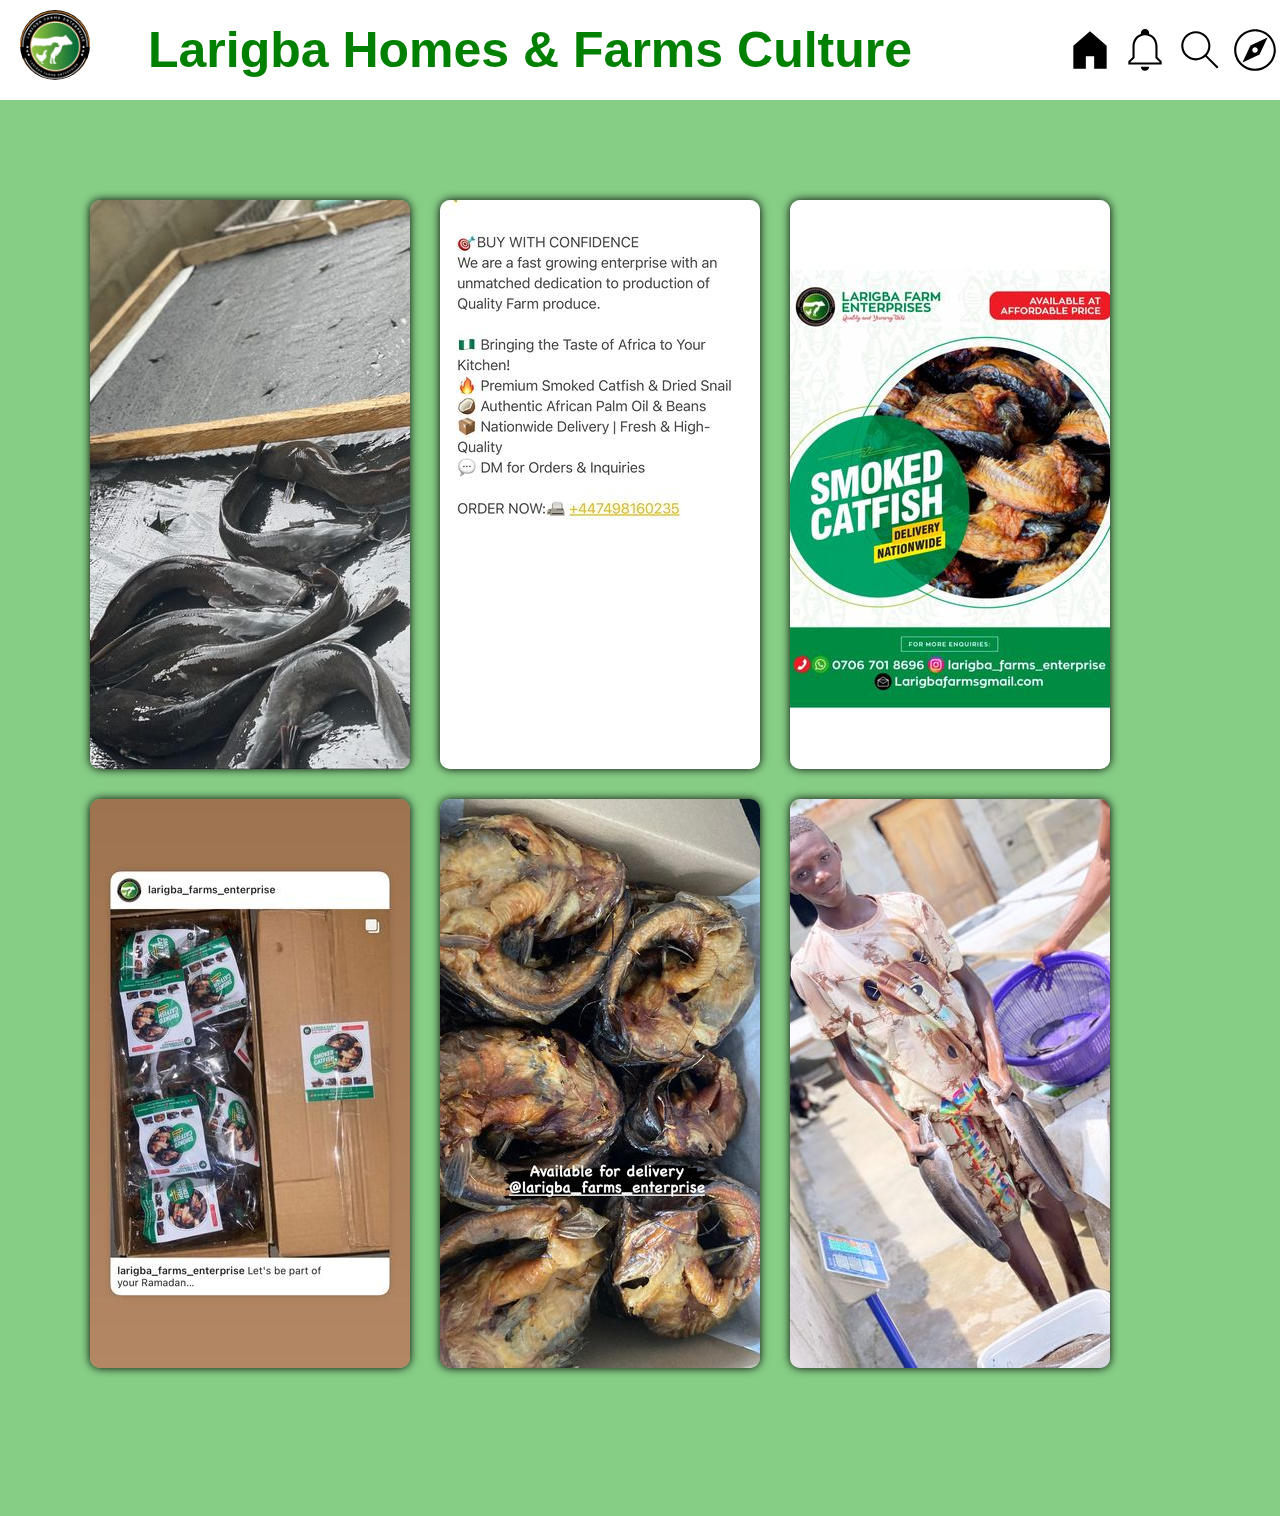
<file: index.html>
<!DOCTYPE html>
<html>
  <head><title>larigba.com</title>
  <link rel="stylesheet" href="styles/front page.css">
  </head>
  <body class="front-page">
    <header class="header">
      <div class="left-section">
        <img src="pictures/item--1.jpg" class="brand-picture">
      </div>
      <div class="middle-section">
        <p class="brand-name">Larigba Homes & Farms Culture</p>
      </div>
      <div class="right-section">
        <img src="pictures/home.svg" class="home-icon">
        <img src="pictures/notifications.svg" class="notifications-icon">
        <img src="pictures/search.svg" class="search-icon">
        <img src="pictures/explore.svg" class="explore-icon">
      </div> 
    </header>
    <main class="main-page">
      <div class="pic-container">
        <img src="pictures/item-2.jpg" class="pic-1">
        <img src="pictures/item-3.jpg" class="pic-1">
        <img src="pictures/item-4.jpg" class="pic-1">
        <img src="pictures/item-5.jpg" class="pic-1">
        <img src="pictures/item-6.jpg" class="pic-1">
        <img src="pictures/item-7.jpg" class="pic-1">
      </div>
    </main> 

  </body>
</html>
</file>
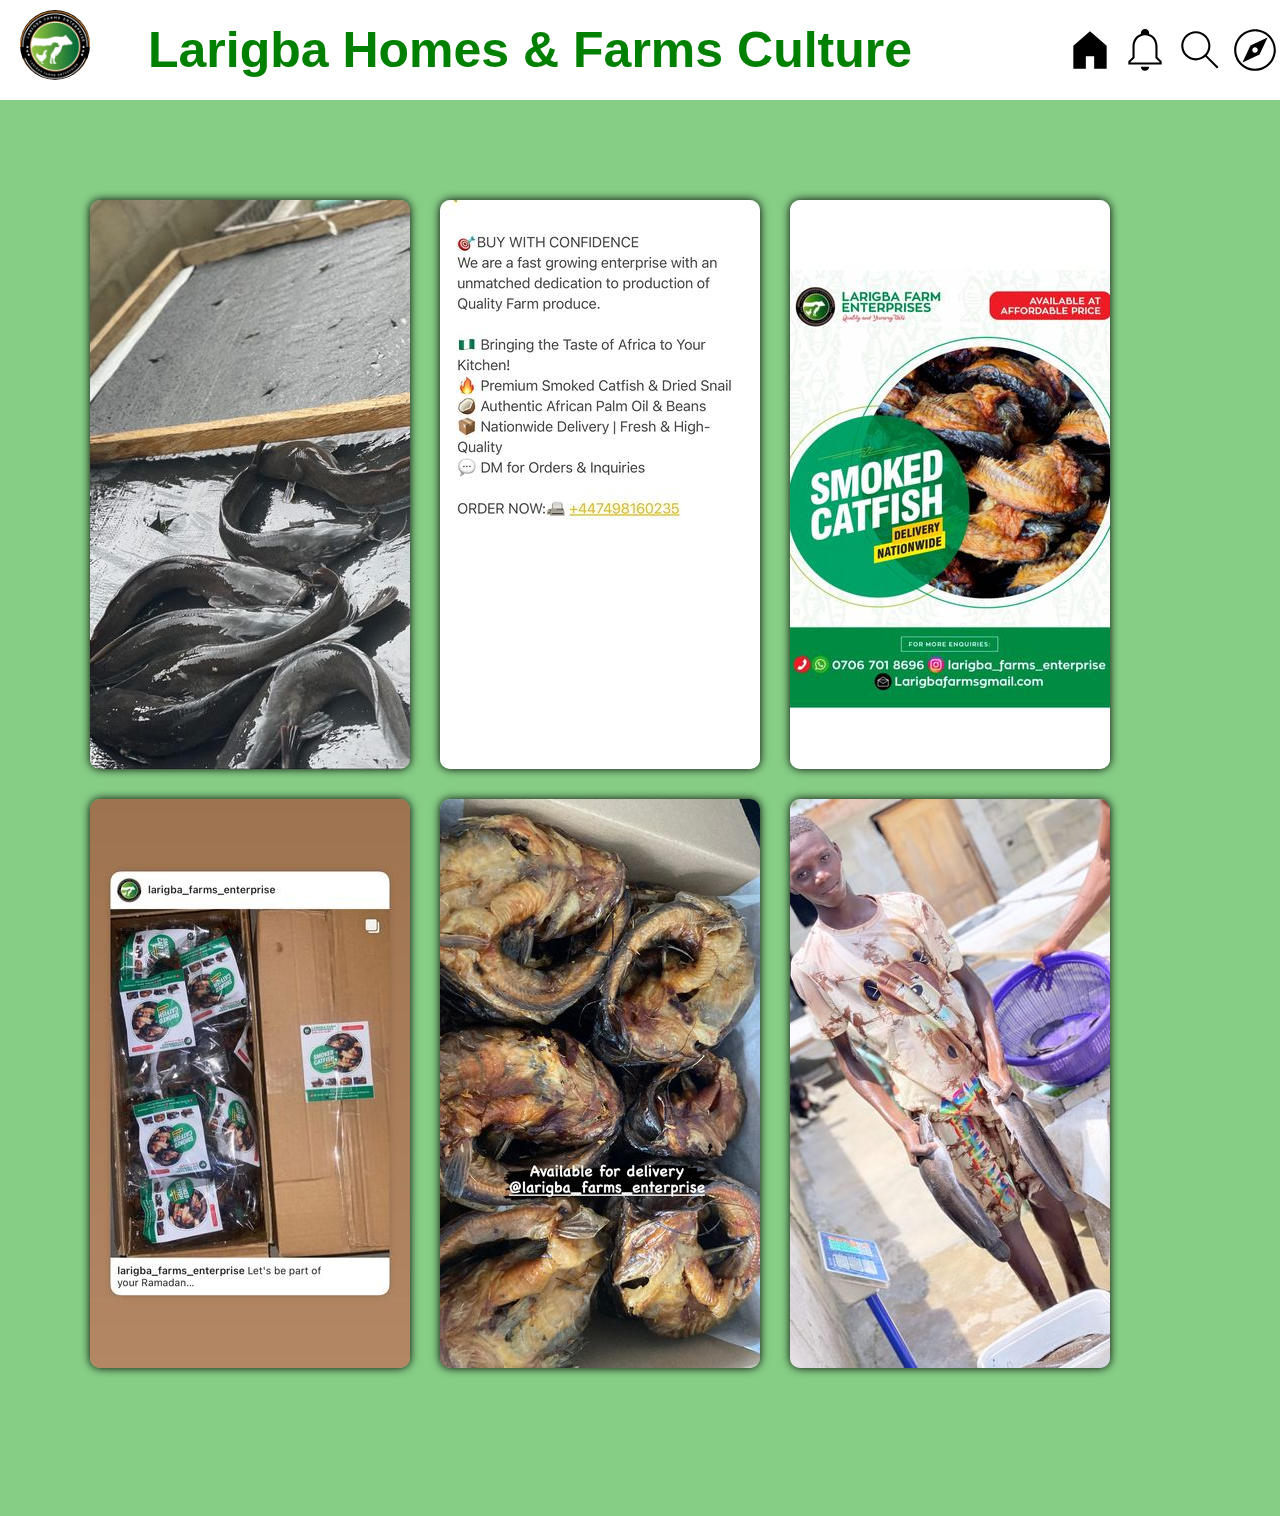
<file: front page.html>
<!DOCTYPE html>
<html>
  <head><title>larigba.com</title>
  <link rel="stylesheet" href="styles/front page.css">
  </head>
  <body class="front-page">
    <header class="header">
      <div class="left-section">
        <img src="pictures/item--1.jpg" class="brand-picture">
      </div>
      <div class="middle-section">
        <p class="brand-name">Larigba Homes & Farms Culture</p>
      </div>
      <div class="right-section">
        <img src="pictures/home.svg" class="home-icon">
        <img src="pictures/notifications.svg" class="notifications-icon">
        <img src="pictures/search.svg" class="search-icon">
        <img src="pictures/explore.svg" class="explore-icon">
      </div> 
    </header>
    <main class="main-page">
      <div class="pic-container">
        <img src="pictures/item-2.jpg" class="pic-1">
        <img src="pictures/item-3.jpg" class="pic-1">
        <img src="pictures/item-4.jpg" class="pic-1">
        <img src="pictures/item-5.jpg" class="pic-1">
        <img src="pictures/item-6.jpg" class="pic-1">
        <img src="pictures/item-7.jpg" class="pic-1">
      </div>
    </main> 

  </body>
</html>
</file>
<file: styles/front page.css>
header{
  height: 100px;
  display: flex;
  flex-direction: row;
  position: fixed;
  justify-content: space-between;
  align-items: center;
  top: 0px;
  right: 0px;
  left: 0px;
  background-color: rgb(255, 255, 255);
  z-index: 200;
}
.front-page{
  background-color: rgb(134, 206, 134);
  padding-bottom: 1500px;
}
.brand-picture{
  width: 70px;
  height: 70px;
  position: absolute;
  border-radius: 35px;
  top: 10px;
  left: 20px;
  object-fit: cover;
}
.right-section{
  display: flex;
  flex-direction: row;
}
.home-icon,.notifications-icon,.search-icon,.explore-icon{
  width: 50px;
  margin-left: 5px;
  cursor: pointer;
}
.brand-name{
  font-family: arial;
  color: green;
  font-weight: bold;
  font-size: 50px;
}
.main-page{
  position: absolute;
  top: 200px;
  left: 90px;
}
.pic-container{
  display: grid;
  grid-template-columns: 1fr 1fr 1fr ; 
  column-gap: 30px;
  row-gap: 30px;
}
.pic-1{
  border-radius: 10px;
  box-shadow: 0px 0px 10px;
}
</file>
